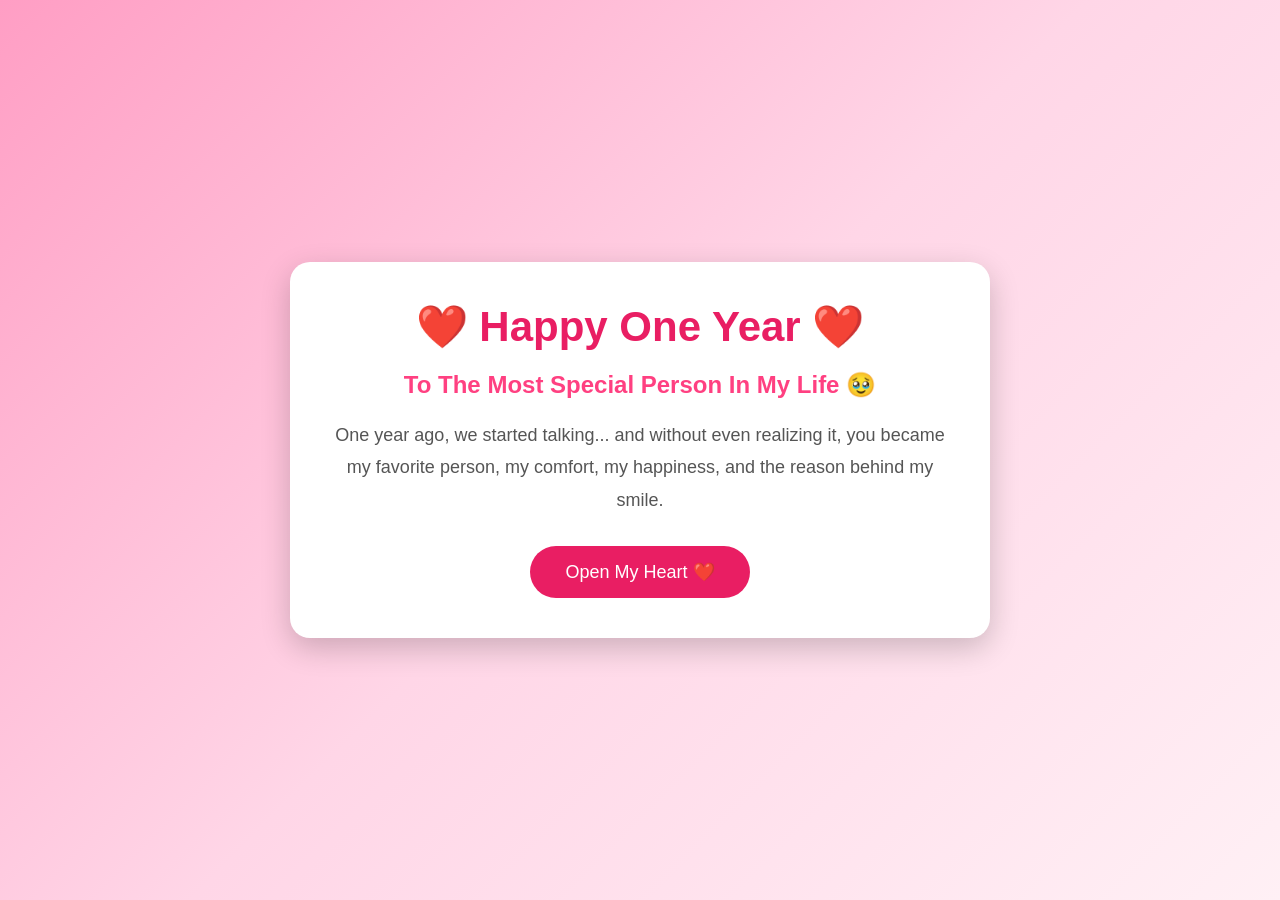
<file: index.html>
<!DOCTYPE html>
<html lang="en">
<head>
    <meta charset="UTF-8">
    <meta name="viewport" content="width=device-width, initial-scale=1.0">
    <title>365 Reasons Why I Love You ❤️</title>

    <link rel="stylesheet" href="style.css">
</head>

<body>

    <div class="hearts"></div>

    <div class="container">

        <h1>❤️ Happy One Year ❤️</h1>

        <h2>To The Most Special Person In My Life 🥹</h2>

        <p>
            One year ago, we started talking...
            and without even realizing it,
            you became my favorite person,
            my comfort, my happiness,
            and the reason behind my smile.
        </p>

        <button id="startBtn">
            Open My Heart ❤️
        </button>

    </div>

    <script src="script.js"></script>

</body>
</html>
</file>
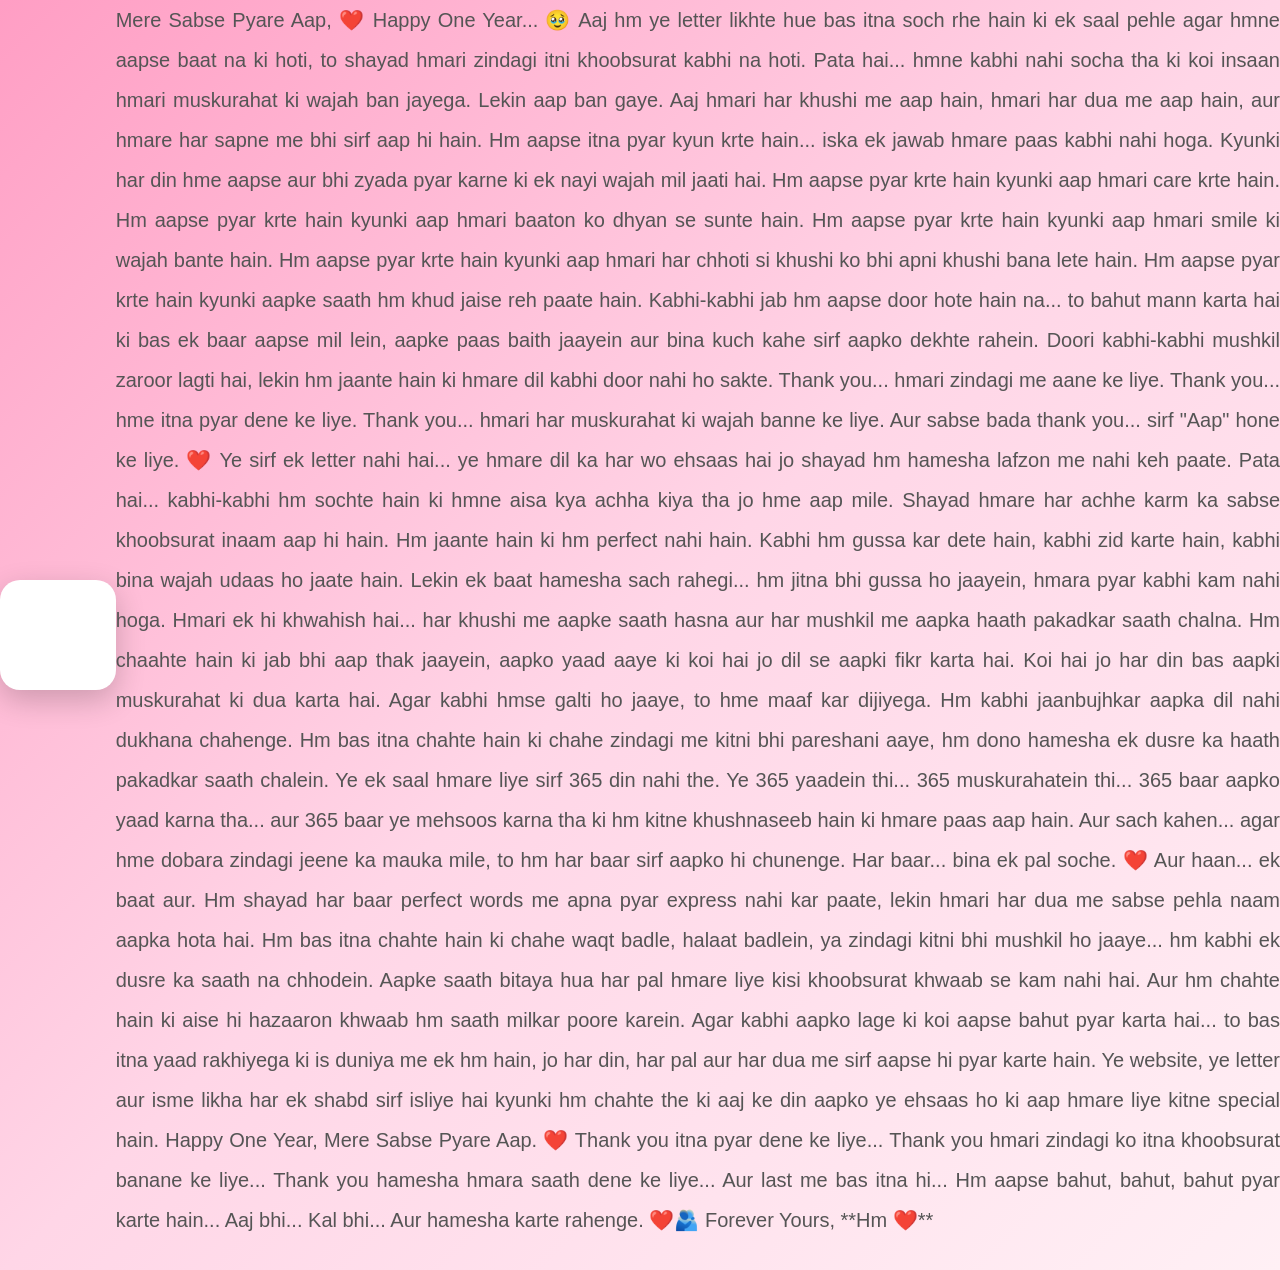
<file: letter.html>
<!DOCTYPE html>
<html lang="en">
<head>
<meta charset="UTF-8">
<meta name="viewport" content="width=device-width, initial-scale=1.0">


<link rel="stylesheet" href="style.css">
</head>

<body>

<div class="container">



</p>



</div>

</body>
</html>
<p style="font-size:20px; line-height:2; text-align:justify;">

Mere Sabse Pyare Aap, ❤️

Happy One Year... 🥹

Aaj hm ye letter likhte hue bas itna soch rhe hain ki ek saal pehle agar hmne aapse baat na ki hoti, to shayad hmari zindagi itni khoobsurat kabhi na hoti.

Pata hai... hmne kabhi nahi socha tha ki koi insaan hmari muskurahat ki wajah ban jayega. Lekin aap ban gaye. Aaj hmari har khushi me aap hain, hmari har dua me aap hain, aur hmare har sapne me bhi sirf aap hi hain.

Hm aapse itna pyar kyun krte hain... iska ek jawab hmare paas kabhi nahi hoga. Kyunki har din hme aapse aur bhi zyada pyar karne ki ek nayi wajah mil jaati hai.

Hm aapse pyar krte hain kyunki aap hmari care krte hain.
Hm aapse pyar krte hain kyunki aap hmari baaton ko dhyan se sunte hain.
Hm aapse pyar krte hain kyunki aap hmari smile ki wajah bante hain.
Hm aapse pyar krte hain kyunki aap hmari har chhoti si khushi ko bhi apni khushi bana lete hain.
Hm aapse pyar krte hain kyunki aapke saath hm khud jaise reh paate hain.

Kabhi-kabhi jab hm aapse door hote hain na... to bahut mann karta hai ki bas ek baar aapse mil lein, aapke paas baith jaayein aur bina kuch kahe sirf aapko dekhte rahein.

Doori kabhi-kabhi mushkil zaroor lagti hai, lekin hm jaante hain ki hmare dil kabhi door nahi ho sakte.

Thank you... hmari zindagi me aane ke liye.
Thank you... hme itna pyar dene ke liye.
Thank you... hmari har muskurahat ki wajah banne ke liye.
Aur sabse bada thank you... sirf "Aap" hone ke liye. ❤️

Ye sirf ek letter nahi hai... ye hmare dil ka har wo ehsaas hai jo shayad hm hamesha lafzon me nahi keh paate.
Pata hai... kabhi-kabhi hm sochte hain ki hmne aisa kya achha kiya tha jo hme aap mile. Shayad hmare har achhe karm ka sabse khoobsurat inaam aap hi hain.

Hm jaante hain ki hm perfect nahi hain. Kabhi hm gussa kar dete hain, kabhi zid karte hain, kabhi bina wajah udaas ho jaate hain. Lekin ek baat hamesha sach rahegi... hm jitna bhi gussa ho jaayein, hmara pyar kabhi kam nahi hoga.

Hmari ek hi khwahish hai... har khushi me aapke saath hasna aur har mushkil me aapka haath pakadkar saath chalna.

Hm chaahte hain ki jab bhi aap thak jaayein, aapko yaad aaye ki koi hai jo dil se aapki fikr karta hai. Koi hai jo har din bas aapki muskurahat ki dua karta hai.

Agar kabhi hmse galti ho jaaye, to hme maaf kar dijiyega. Hm kabhi jaanbujhkar aapka dil nahi dukhana chahenge. Hm bas itna chahte hain ki chahe zindagi me kitni bhi pareshani aaye, hm dono hamesha ek dusre ka haath pakadkar saath chalein.

Ye ek saal hmare liye sirf 365 din nahi the. Ye 365 yaadein thi... 365 muskurahatein thi... 365 baar aapko yaad karna tha... aur 365 baar ye mehsoos karna tha ki hm kitne khushnaseeb hain ki hmare paas aap hain.

Aur sach kahen... agar hme dobara zindagi jeene ka mauka mile, to hm har baar sirf aapko hi chunenge. Har baar... bina ek pal soche. ❤️
Aur haan... ek baat aur.

Hm shayad har baar perfect words me apna pyar express nahi kar paate, lekin hmari har dua me sabse pehla naam aapka hota hai.

Hm bas itna chahte hain ki chahe waqt badle, halaat badlein, ya zindagi kitni bhi mushkil ho jaaye... hm kabhi ek dusre ka saath na chhodein.

Aapke saath bitaya hua har pal hmare liye kisi khoobsurat khwaab se kam nahi hai. Aur hm chahte hain ki aise hi hazaaron khwaab hm saath milkar poore karein.

Agar kabhi aapko lage ki koi aapse bahut pyar karta hai... to bas itna yaad rakhiyega ki is duniya me ek hm hain, jo har din, har pal aur har dua me sirf aapse hi pyar karte hain.

Ye website, ye letter aur isme likha har ek shabd sirf isliye hai kyunki hm chahte the ki aaj ke din aapko ye ehsaas ho ki aap hmare liye kitne special hain.

Happy One Year, Mere Sabse Pyare Aap. ❤️

Thank you itna pyar dene ke liye...
Thank you hmari zindagi ko itna khoobsurat banane ke liye...
Thank you hamesha hmara saath dene ke liye...

Aur last me bas itna hi...

Hm aapse bahut, bahut, bahut pyar karte hain...
Aaj bhi...
Kal bhi...
Aur hamesha karte rahenge. ❤️🫂

Forever Yours,
**Hm ❤️**

<p>
</file>
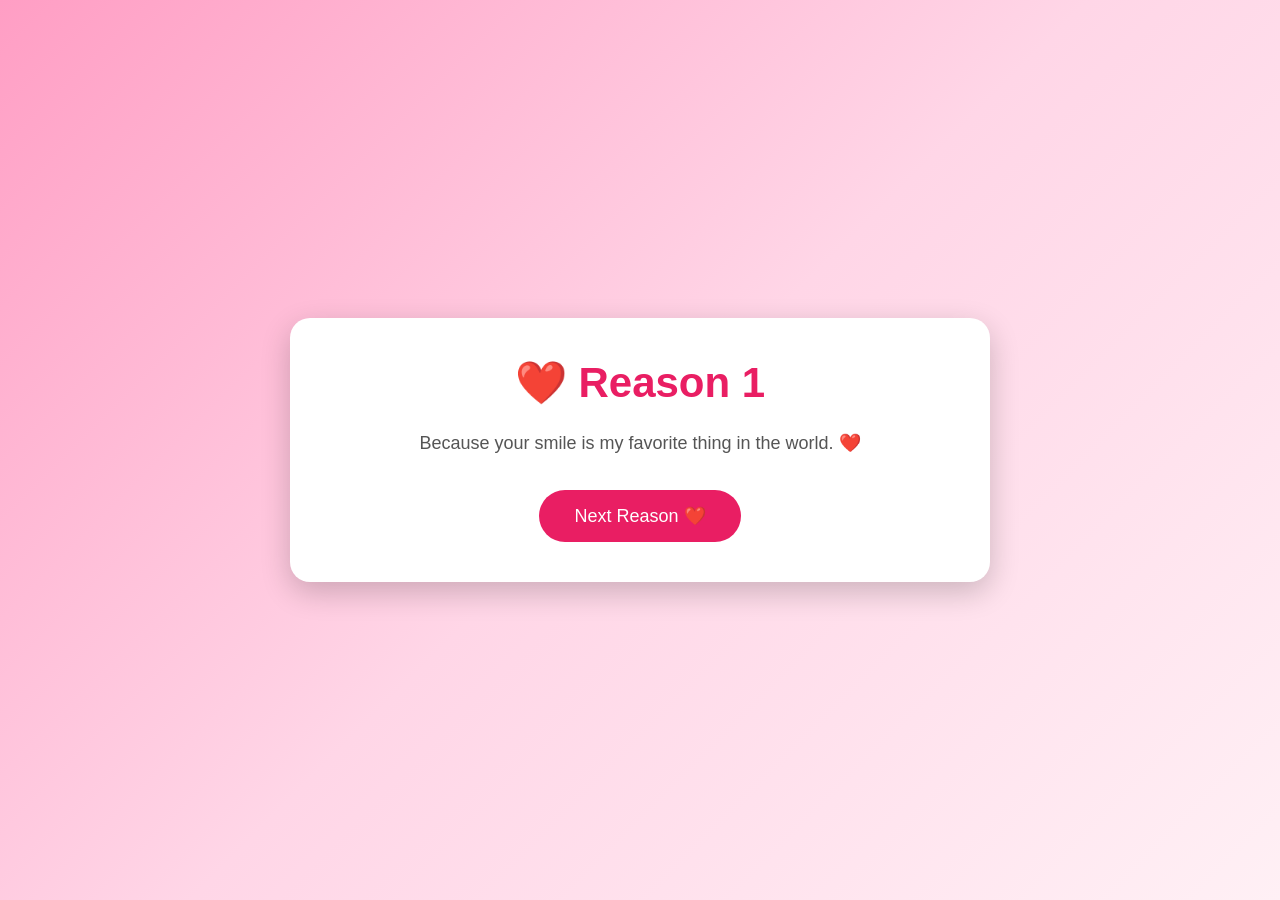
<file: reasons.html>
<!DOCTYPE html>
<html lang="en">
<head>
  <meta charset="UTF-8">
  <meta name="viewport" content="width=device-width, initial-scale=1.0">
  <title>365 Reasons ❤️</title>
  <link rel="stylesheet" href="style.css">
</head>
<body>

<div class="container">
  <h1>❤️ Reason <span id="number">1</span></h1>

  <p id="reason">Because your smile is my favorite thing in the world. ❤️</p>

  <button id="nextBtn">Next Reason ❤️</button>
</div>

<script src="reasons.js"></script>

</body>
</html>
</file>
<file: style.css>
*{
    margin:0;
    padding:0;
    box-sizing:border-box;
}

body{
    font-family: Arial, sans-serif;
    background: linear-gradient(135deg,#ff9ec4,#ffd6e7,#fff0f5);
    display:flex;
    justify-content:center;
    align-items:center;
    min-height:100vh;
}

.container{
    width:90%;
    max-width:700px;
    background:#ffffff;
    padding:40px;
    border-radius:20px;
    text-align:center;
    box-shadow:0 10px 30px rgba(0,0,0,0.2);
}

h1{
    color:#e91e63;
    font-size:42px;
    margin-bottom:20px;
}

h2{
    color:#ff4081;
    margin-bottom:20px;
}

p{
    color:#555;
    line-height:1.8;
    font-size:18px;
    margin-bottom:30px;
}

button{
    background:#e91e63;
    color:white;
    border:none;
    padding:15px 35px;
    border-radius:30px;
    font-size:18px;
    cursor:pointer;
}

.hearts{
    position: fixed;
    top:0;
    left:0;
    width:100%;
    height:100%;
    overflow:hidden;
    pointer-events:none;
}

.heart{
    position:absolute;
    bottom:-50px;
    color:#ff4d88;
    font-size:20px;
    animation: float 8s linear infinite;
}

@keyframes float{
    0%{
        transform:translateY(0) rotate(0deg);
        opacity:1;
    }
    100%{
        transform:translateY(-110vh) rotate(360deg);
        opacity:0;
    }
}
</file>
